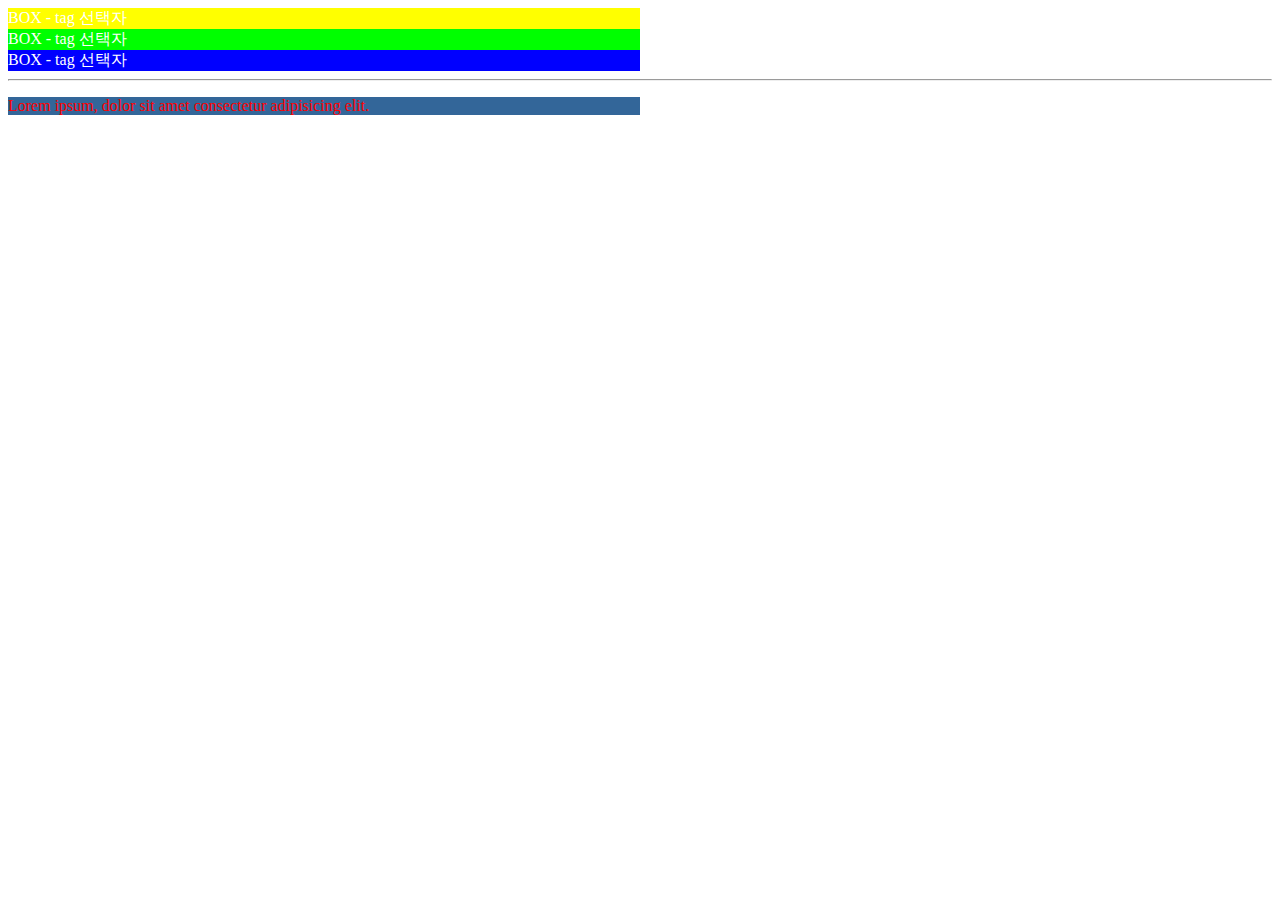
<file: section001/index.html>
<!DOCTYPE html>
<html lang="ko">

<head>
    <meta charset="UTF-8">
    <meta name="viewport" content="width=device-width, initial-scale=1.0">
    <title>선택자 기본 01 - 우선순위 </title>
    <link rel="stylesheet" href="./css/style.css">
</head>

<body>
    <!-- div 기본박스-->
    <div id="a01" class="a01">BOX - tag 선택자</div>
    <div class="a01">BOX - tag 선택자</div>
    <div> BOX - tag 선택자</div>

    <!-- 줄바꿈 박스 -->
    <hr />

    <!-- 박스의 중첩-->
    <section id="sec01">
        <div class="inner">
            <p>Lorem ipsum, dolor sit amet consectetur adipisicing elit.</p>
        </div>
    </section>
</body>

</html>
</file>
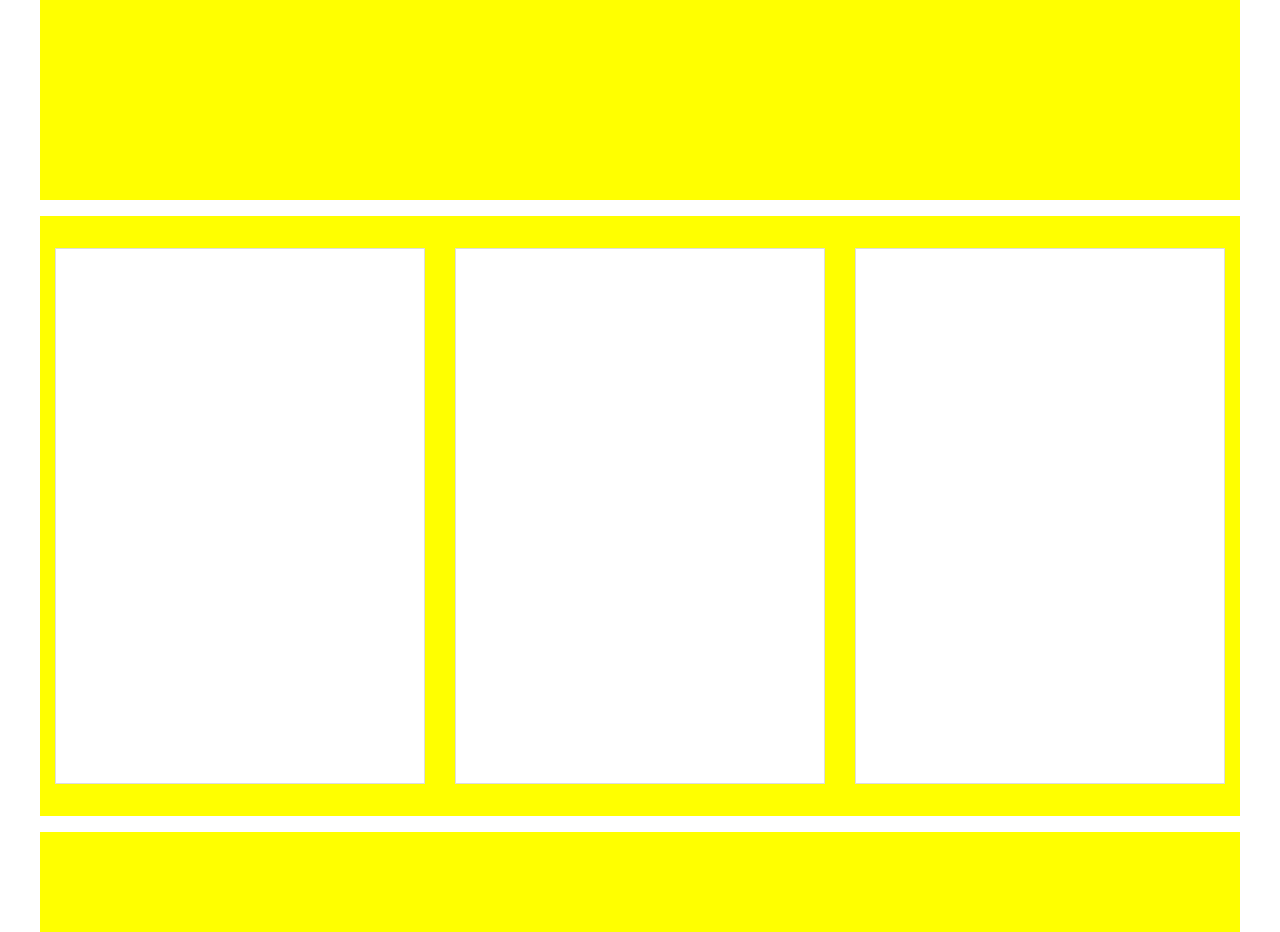
<file: section002/index.html>
<!DOCTYPE html>
<html lang="ko">

<head>
    <meta charset="UTF-8">
    <meta name="viewport" content="width=device-width, initial-scale=1.0">
    <title>맥주잔 만들기</title>
    <!-- reset이 항상 젤 위 -->
    <link rel="stylesheet" href="./css/reset.css">
    <!-- .css가 없는데 타이핑 했을 경우 Crtl + 클릭 = 새로 만들기 -->
    <!-- style이 젤 밑 -->
    <link rel="stylesheet" href="./css/style.css">

</head>

<body>
    <div class="wrap">
        <header class="header"></header>
        <main class="main">
            <section class="beer">
                <div class="inner">
                    <div class="box"></div>
                    <div class="box"></div>
                    <div class="box"></div>
                </div>
            </section>
        </main>
        <footer class="footer"></footer>
    </div>

</body>

</html>
</file>
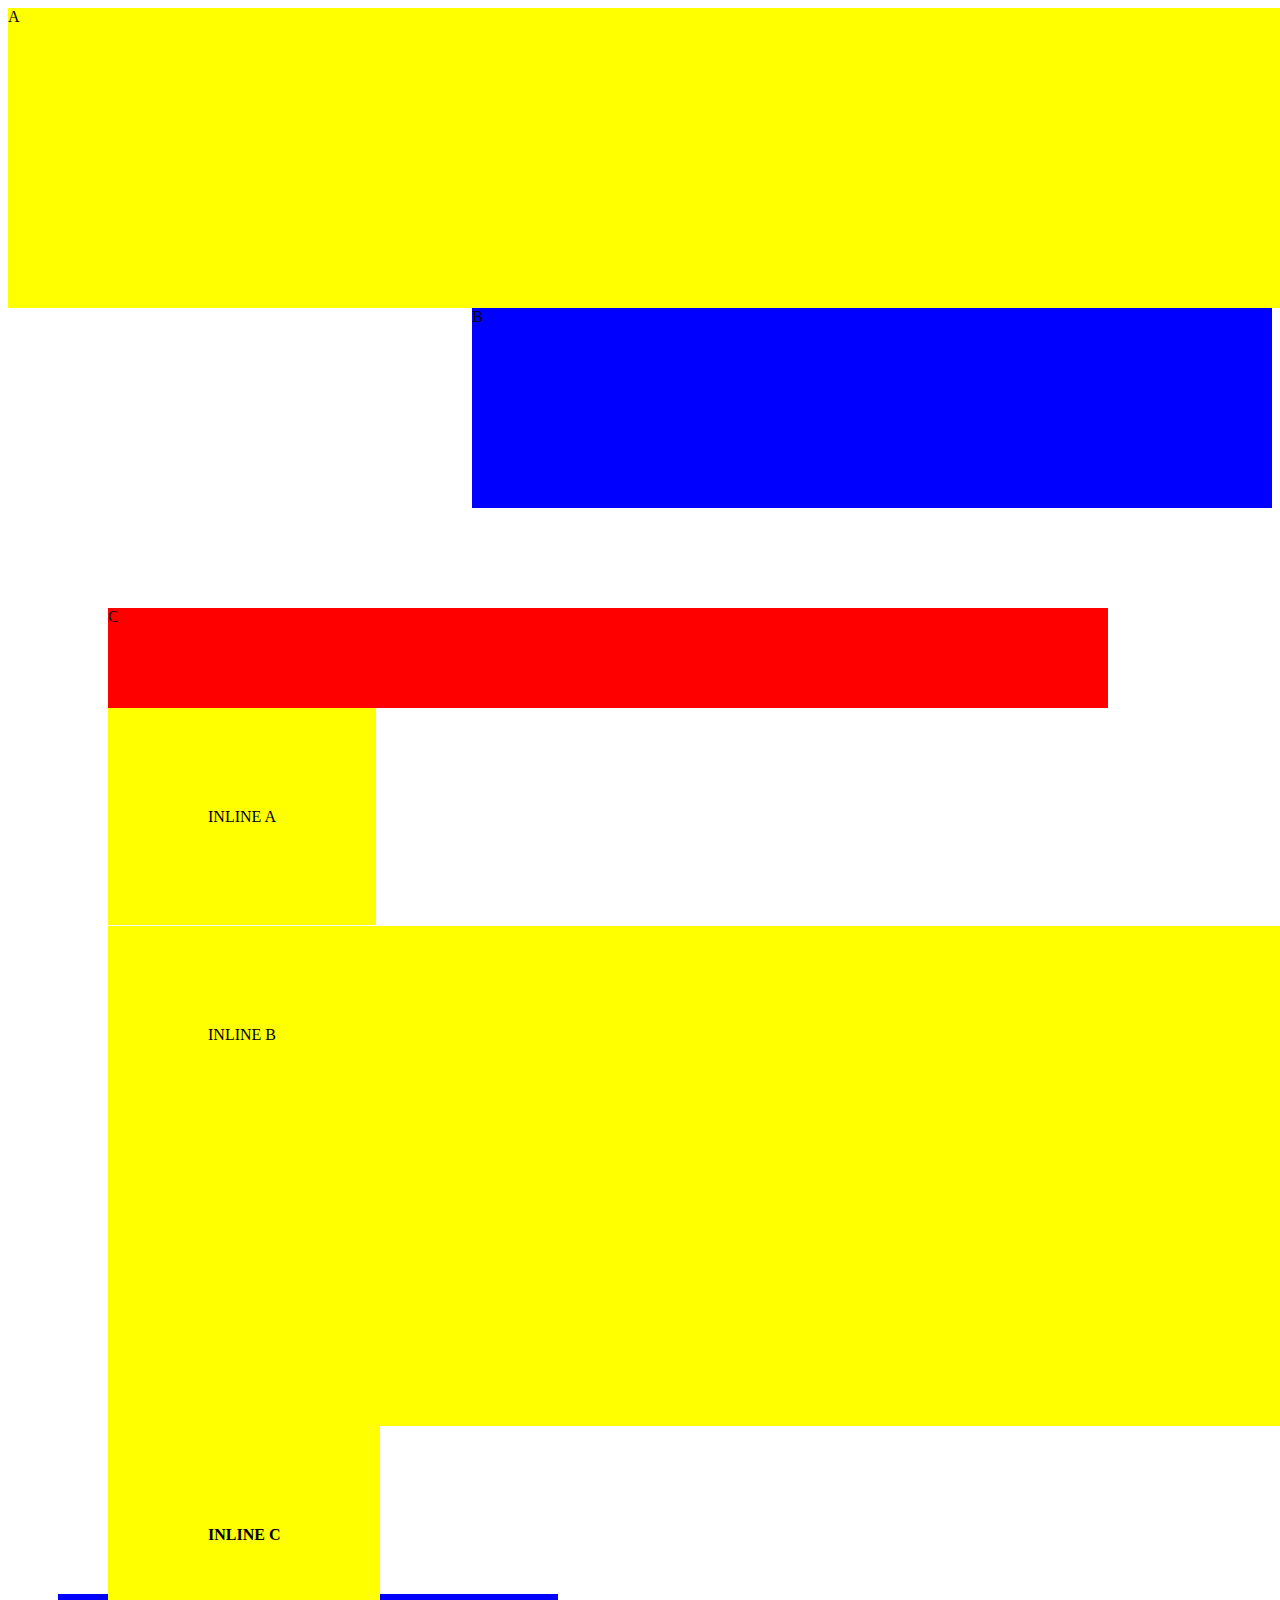
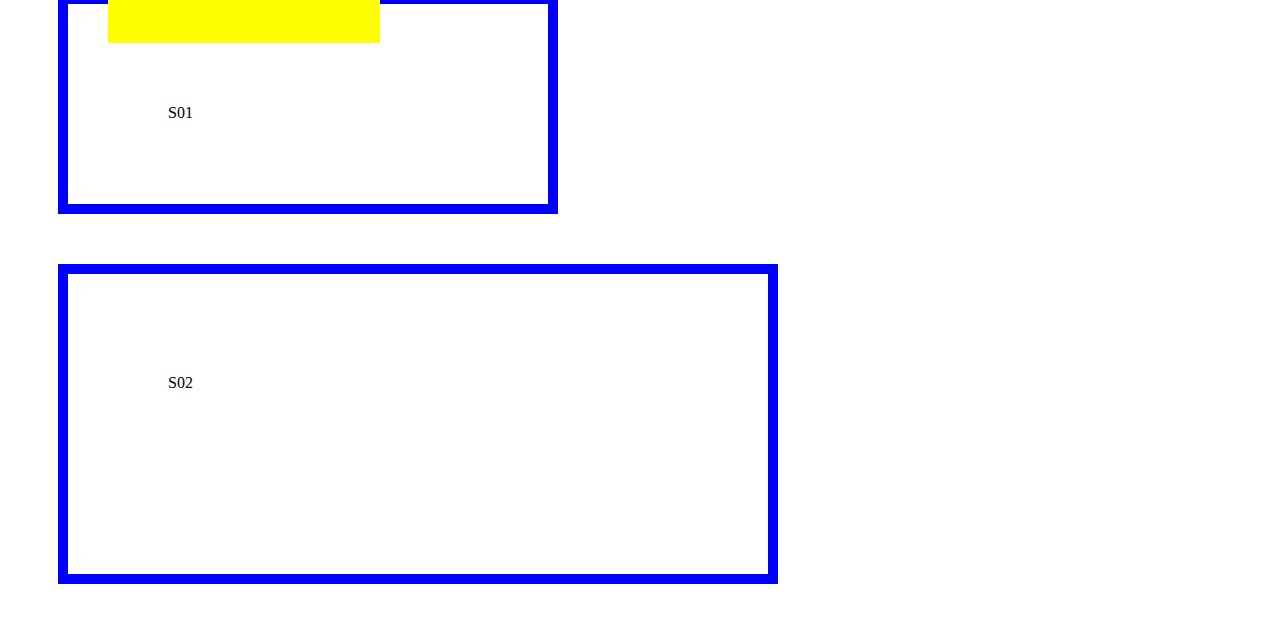
<file: section003/index.html>
<!DOCTYPE html>
<html lang="ko">

<head>
    <meta charset="UTF-8">
    <meta name="viewport" content="width=device-width, initial-scale=1.0">
    <title>box-model</title>
    <link rel="stylesheet" href="./css/style.css">

</head>

<body>
    <div class="box box01">A</div>
    <div class="box box02">B</div>
    <div class="box box03">C</div>

    <!-- 
    span 
    strong 글씨 굵게 강조  
    display block  가로 한줄 모두
     -->
    <span class="box box01 inline01">INLINE A</span>
    <span class="box box01 inline01 block">INLINE B</span>
    <strong class="box box01 inline01">INLINE C</strong>

    <div class="size size01">S01</div>
    <div class="size size02">S02</div>
</body>

</html>
</file>
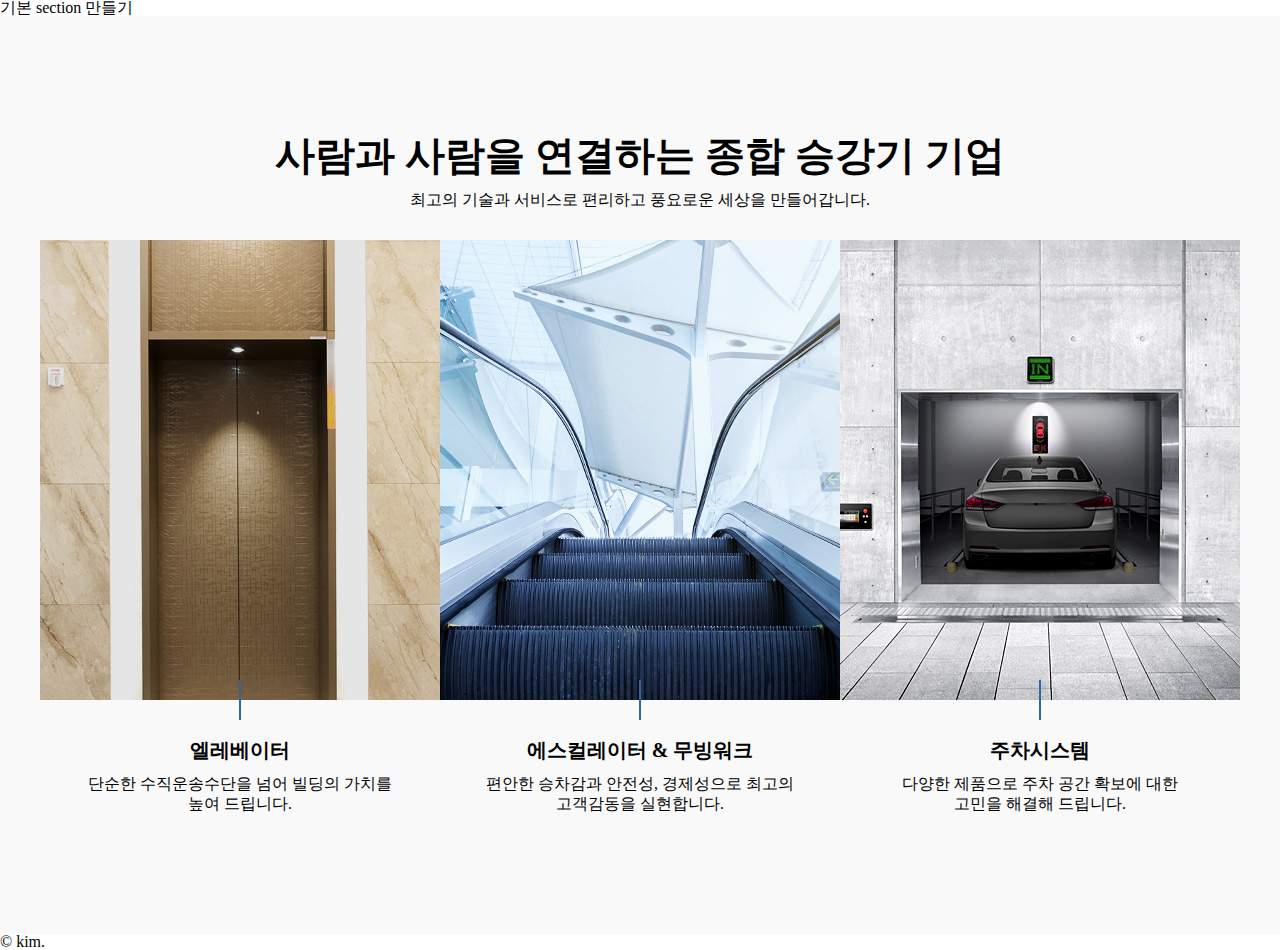
<file: section004/index.html>
<!DOCTYPE html>
<html lang="ko">

<head>
    <meta charset="UTF-8">
    <meta name="viewport" content="width=device-width, initial-scale=1.0">
    <title>기본 section 만들기</title>
    <link rel="stylesheet" href="css/reset.css">
    <link rel="stylesheet" href="css/style.css">

</head>

<body>
    <div class="wrap">
        <!-- 정해진 태그에는 정해진 이름이 있다. -->
        <header class="hader">
            <h1>기본 section 만들기</h1>
        </header>
        <main class="main">
            <section class="main_content">
                <h2>사람과 사람을 연결하는 종합 승강기 기업</h2>
                <p>최고의 기술과 서비스로 편리하고 풍요로운 세상을 만들어갑니다.</p>
                <div class="inner">
                    <figure>
                        <div class="img_box">
                            <img src="./images/section01.jpg" alt="">
                        </div>
                        <!-- 글자에 관한 코딩 사이에는 다른 코딩을 넣으면 안됨. -->
                        <strong>엘레베이터</strong>
                        <span>단순한 수직운송수단을 넘어 빌딩의 가치를
                            <br />
                            높여 드립니다.</span>
                    </figure>
                    <figure>
                        <div class="img_box">
                            <img src="./images/section02.jpg" alt="">
                        </div>
                        <!-- &같은 특수문자는 옆 코딩을 붙혀줘야함 -->
                        <strong>에스컬레이터 &amp; 무빙워크</strong>
                        <span>편안한 승차감과 안전성, 경제성으로 최고의
                            <br />
                            고객감동을 실현합니다.</span>
                    </figure>
                    <figure>
                        <div class="img_box">
                            <img src="./images/section03.jpg" alt="">
                        </div>
                        <strong>주차시스템</strong>
                        <span>다양한 제품으로 주차 공간 확보에 대한
                            <br />
                            <!-- br은 글자를 줄 바꿈할 때 쓴다. -->
                            고민을 해결해 드립니다.</span>
                    </figure>
                </div>

            </section>
        </main>
        <footer class="footer">
            &copy; kim.
        </footer>
    </div>
</body>

</html>
</file>
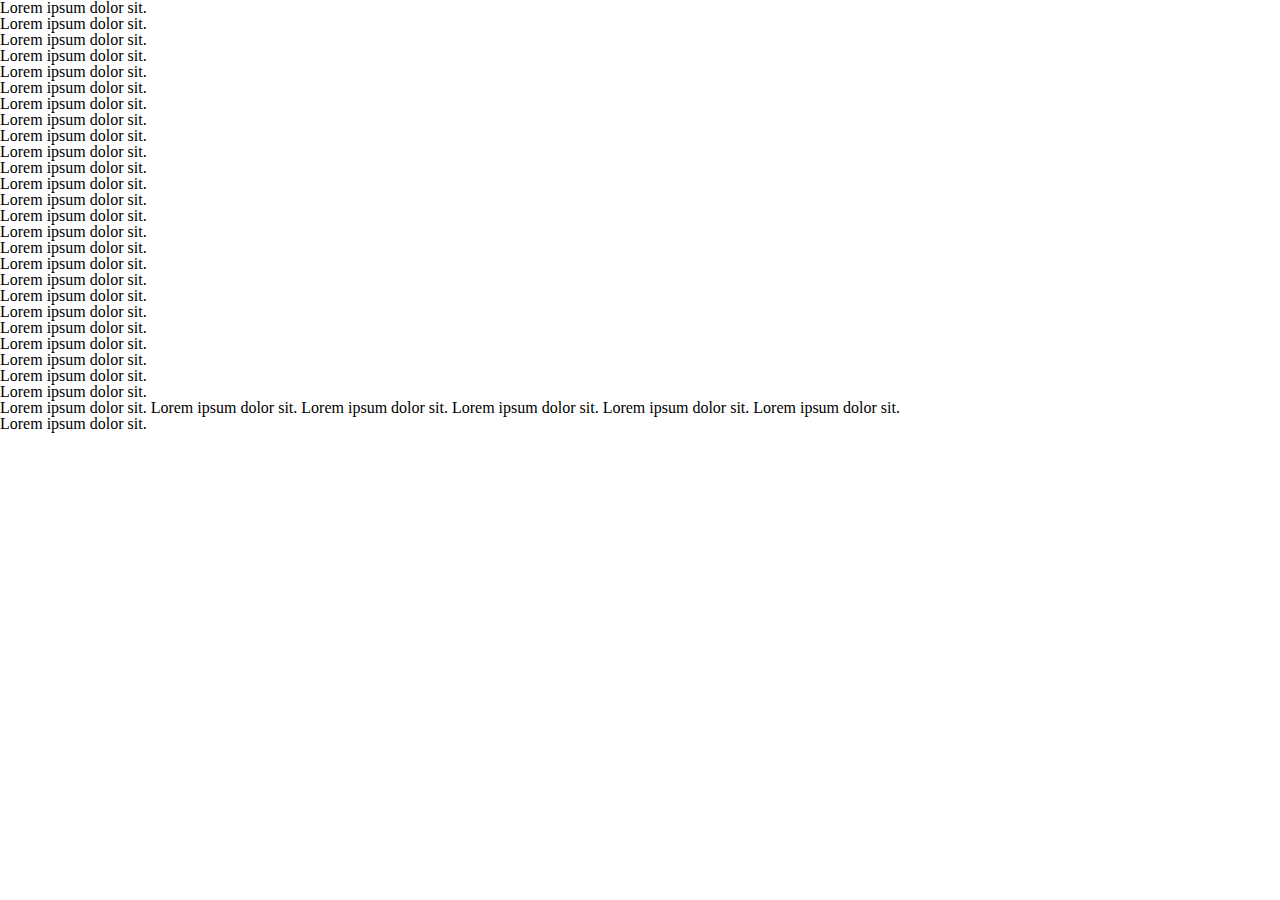
<file: section002/reset-tag.html>
<!DOCTYPE html>
<html lang="ko">

<head>
    <meta charset="UTF-8">
    <meta name="viewport" content="width=device-width, initial-scale=1.0">
    <title>html tag / reset</title>
    <link rel="stylesheet" href="./css/reset.css">
</head>

<body>
    <div>Lorem ipsum dolor sit.</div>
    <p>Lorem ipsum dolor sit.</p>

    <!-- heading tag -->
    <h1>Lorem ipsum dolor sit.</h1>
    <h2>Lorem ipsum dolor sit.</h2>
    <h3>Lorem ipsum dolor sit.</h3>
    <h4>Lorem ipsum dolor sit.</h4>
    <h5>Lorem ipsum dolor sit.</h5>
    <h6>Lorem ipsum dolor sit.</h6>

    <!-- 시멘틱 tag -->
    <header>Lorem ipsum dolor sit.</header>
    <main>
        Lorem ipsum dolor sit.
    </main>
    <footer>Lorem ipsum dolor sit.</footer>
    <nav>Lorem ipsum dolor sit.</nav>
    <article>Lorem ipsum dolor sit.</article>
    <section>Lorem ipsum dolor sit.</section>
    <aside>Lorem ipsum dolor sit.</aside>
    <figure>Lorem ipsum dolor sit.</figure>

    <!-- list tag -->
    <ul>
        <li>Lorem ipsum dolor sit.</li>
        <li>Lorem ipsum dolor sit.</li>
        <li>Lorem ipsum dolor sit.</li>
    </ul>
    <ol>
        <li>Lorem ipsum dolor sit.</li>
        <li>Lorem ipsum dolor sit.</li>
        <li>Lorem ipsum dolor sit.</li>
    </ol>

    <dl>
        <dt>Lorem ipsum dolor sit.</dt>
        <dd>Lorem ipsum dolor sit.</dd>
        <dd>Lorem ipsum dolor sit.</dd>
    </dl>

    <!-- inline tag -->
    <a href="">Lorem ipsum dolor sit.</a>
    <span>Lorem ipsum dolor sit.</span>
    <b>Lorem ipsum dolor sit.</b>
    <strong>Lorem ipsum dolor sit.</strong>
    <i>Lorem ipsum dolor sit.</i>
    <em>Lorem ipsum dolor sit.</em>

    <!-- 기타 tag -->
    <address>Lorem ipsum dolor sit.</address>

    <!-- form / table 은 따로 빼겠음. -->


</body>

</html>
</file>
<file: section001/css/style.css>
/* tag 선택자 */
div {
    background-color: #f00;
    color: #fff;
    width: 50%;
}

/* div:nth-child(1) {
    background-color: #bbb;

} */

/* id 선택자 
: tag 선택자 보다 우선한다.
: 한 html 문서에서 id 선택자는 중복사용 할 수 없다.
: 명확한 선택을 할 수 있다.
*/


#a01{
    background-color: #ff0;
}

div {
    background-color: #00f;
}

/* class 선택자
: tag 선택자 보다 우선한다.
: 한 html 문서에서 중복사용 할 수 있다.
*/

.a01 {
    background-color: #0f0;
}

/*
div {
    background-color: #00f !important;
}
*/

/* !important(대빵) > id(100) > class(10) > tag(1) */

.inner {
    background-color: #f00;
}

/* 후손 선택자 A B */
#sec01 .inner {
    background-color: #ff0;
}

/* 자식 선택자 A>B */

#sec01>.inner{
    background-color: #369;
    color: #fff;
}


.inner {
    background-color: #000;
}

#sec01 p {
    color: #f00;
}
</file>
<file: section002/css/style.css>
.wrap {}

    /* 
    width:가로
    height:세로 
    background-color:배경 색 
    margin:중앙  */
.header {
    width: 1200px;
    height: 200px;
    background-color: #ff0;
    margin: 0 auto;
}

    /* main  */
.beer .inner {
    display: flex;
    gap: 30px;
    width: 1200px;
    height: 600px;
    padding: 32px 15px;
    background-color: #ff0;
    margin: 16px auto;
    
}

.beer .inner .box {
    flex: 1;
    background: #fff;
    border: 1px solid #ddd;
}
    /* footer */
.footer {
    width: 1200px;
    height: 100px;
    background-color: #ff0;
    margin: 0 auto;
}
</file>
<file: section003/css/style.css>
/* margin 상 우 하 좌 or 상하 좌우 
    예시) 100 100 px / 상하 좌우
*/
.box {
    width: 1000px;
    height: 100px;
    background: #f00;
    margin: 100px;
}
/* 

    width : 내용안에 좌우
    height : 내용안에 상하
*/
.box01{
    background: #ff0;
    width: 1500px;
    height: 300px;
    margin: 0 auto;
}
.box02{
    background: #00f;
    width: 800px;
    height: 200px;
    margin: 0 0 0 auto;

}
/* inline 속성을 가진 태그는 size를 줄 수 없고 좌우 margin, padding만 적용된다.
다만, background가 있을 경우 background를 보이게 하지만 공간을 차지하지는 않는다.

*/

.inline01 {
    margin: 100px;
    padding: 100px;
}

.block {
    display: block;
}

/* 
border 사이즈 스타일 컬러
 */
.size{
    border: 10px solid #00f;
    width: 500px;
    height: 100px;
    margin: 50px;
    padding: 100px;
}

.size01 {
    box-sizing: border-box;
}
</file>
<file: section004/css/style.css>
/* 거의 사이즈 1200 고정 ,
공간 띄우기 30 */
.main_content {
    padding: 120px 0;
    background: #f9f9f9;
}

/* margin 상 우 하 ㅈ좌 */
.main_content h2 {
    font-size: 40px;
    font-weight: bolder;
    text-align: center;
    margin: 0 0 16px 0;
}

/* 폰트 사이즈 기본이 16px */
.main_content p {
    font-size: 16px;
    text-align: center;
    margin: 0 0 32px 0;


}

.main_content .inner {
    width: 1200px;
    margin: 0 auto;

}
.main_content .inner {
    display: flex;
    width: 1200px;
    margin: 0 auto;

}


/* flex 1 = 한칸씩 차지해라 */
.main_content .inner figure {
    flex: 1;
}

/* overflow hidden ? ? */
.main_content .img_box {
    margin: 0 0 40px 0;
    overflow: hidden;
}


/* transition ? ? */
.main_content .img_box img {
    transition: 0.5s;
}

/* hover는 마우스를 놓았을 때 효과를 나타내기 위해 지정하는 코딩  */
/* hover안에 transform 효과를 나타냄 */
.main_content .img_box:hover img {
    transform: scale(1.3);
}

/* display block 지정하면 꽉 채워져서 그 밑으로 설명이 내려감 */
/* text-align 글 위치 지정 */
.main_content .inner strong {
position: relative;
    display: block;
    font-size: 20px;
    font-weight: bold;
    margin: 0 0 14px 0;
    text-align: center;
}

.main_content .inner strong::before {
    content: "";
    position: absolute;
    top: -60px;
    left: 50%;
    transform: translate(-50%, 0);
    width: 2px;
    height: 40px;
    background: #369;

}


/* span은 text-align center 위치로 지정하려면 display block 지정 해줘야함

*/

/* span 글자사이 공간을 만들면 line-height로 지정  */
.main_content .inner span {
    display: block;
    text-align: center;
    line-height: 20px;
}
</file>
